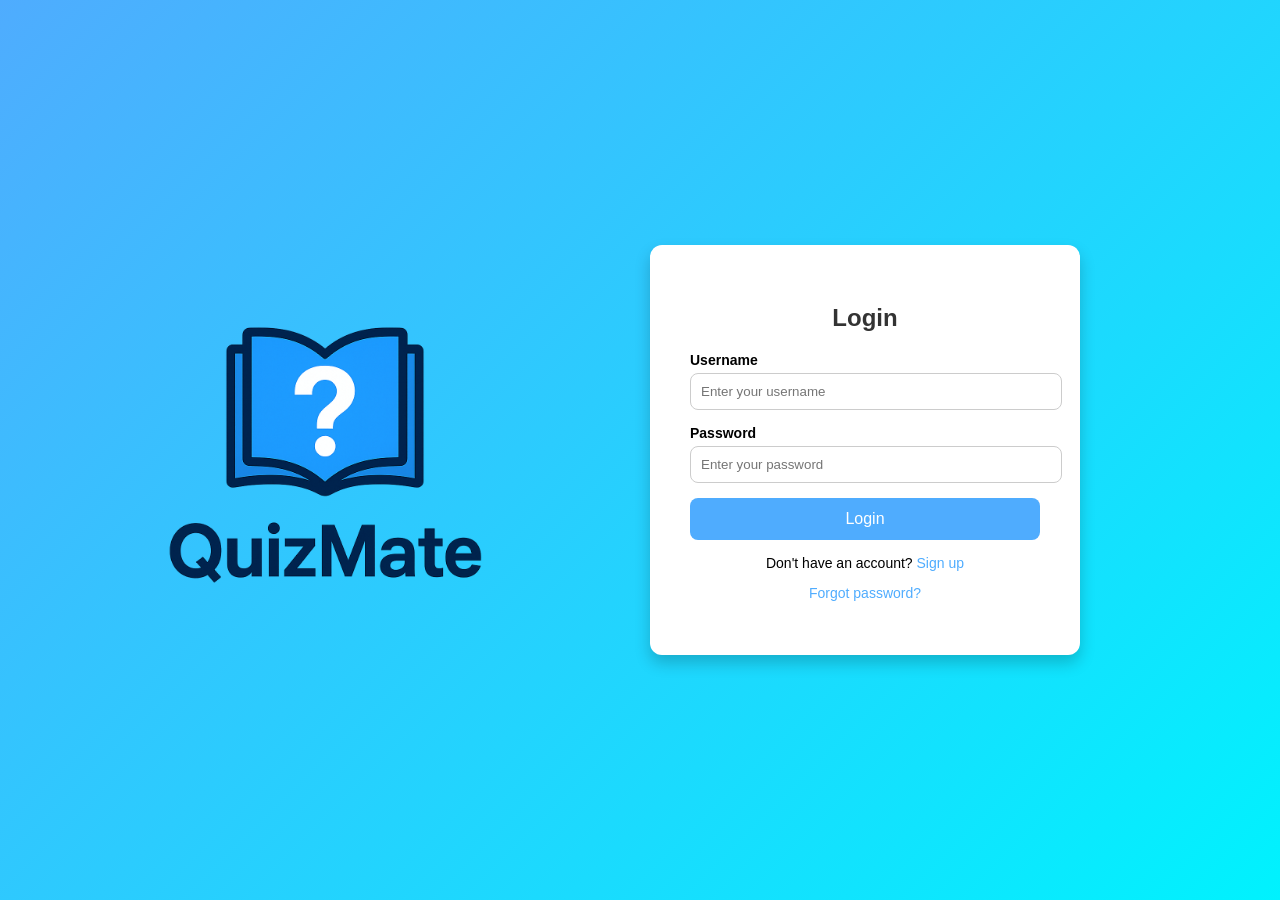
<file: index.html>
<!DOCTYPE html>
<html lang="en">
<head>
  <meta charset="UTF-8">
  <meta name="viewport" content="width=device-width, initial-scale=1.0">
  <title>QuizMate</title>
  <link rel="icon" type="image/png" href="logo.png">
  <link rel="stylesheet" href="procss.css">
</head>
<body>
    <img src="logo.png" alt="Logo" class="logo">
  <div class="login-box">
    <h2>Login</h2>
    <form>
      <div class="input-box">
        <label for="username">Username</label>
        <input type="text" id="username" placeholder="Enter your username" required>
      </div>
      <div class="input-box">
        <label for="password">Password</label>
        <input type="password" id="password" placeholder="Enter your password" required>
      </div>
      <button type="submit" class="btn">Login</button>
      <div class="extra">
        <p>Don't have an account? <a href="#">Sign up</a></p>
        <p><a href="#">Forgot password?</a></p>
      </div>
    </form>
  </div>
</body>
</html>
</file>
<file: procss.css>
body {
      margin: 0;
      padding: 0;
      font-family: Arial, sans-serif;
      background: linear-gradient(135deg, #4facfe, #00f2fe);
      height: 100vh;
      display: flex;
      justify-content: center;
      align-items: center;
    }
    .logo{
    display: block;
    margin: 0 auto 20px auto;
    width: 400px;
    left: 10%;
}
    .login-box {
        margin-right: 200px;
      background: #fff;
      padding: 40px;
      width: 350px;
      border-radius: 12px;
      box-shadow: 0 8px 16px rgba(0,0,0,0.2);
      text-align: center;
    }

    .login-box h2 {
      margin-bottom: 20px;
      color: #333;
    }

    .input-box {
      margin-bottom: 15px;
      text-align: left;
    }

    .input-box label {
      display: block;
      margin-bottom: 5px;
      font-weight: bold;
      font-size: 14px;
    }

    .input-box input {
      width: 100%;
      padding: 10px;
      border: 1px solid #ccc;
      border-radius: 8px;
      outline: none;
      transition: 0.3s;
    }

    .input-box input:focus {
      border-color: #4facfe;
    }

    .btn {
      width: 100%;
      padding: 12px;
      border: none;
      background: #4facfe;
      color: white;
      font-size: 16px;
      border-radius: 8px;
      cursor: pointer;
      transition: 0.3s;
    }

    .btn:hover {
      background: #00c6ff;
    }

    .extra {
      margin-top: 15px;
      font-size: 14px;
    }

    .extra a {
      color: #4facfe;
      text-decoration: none;
    }

    .extra a:hover {
      text-decoration: underline;
    }
</file>
